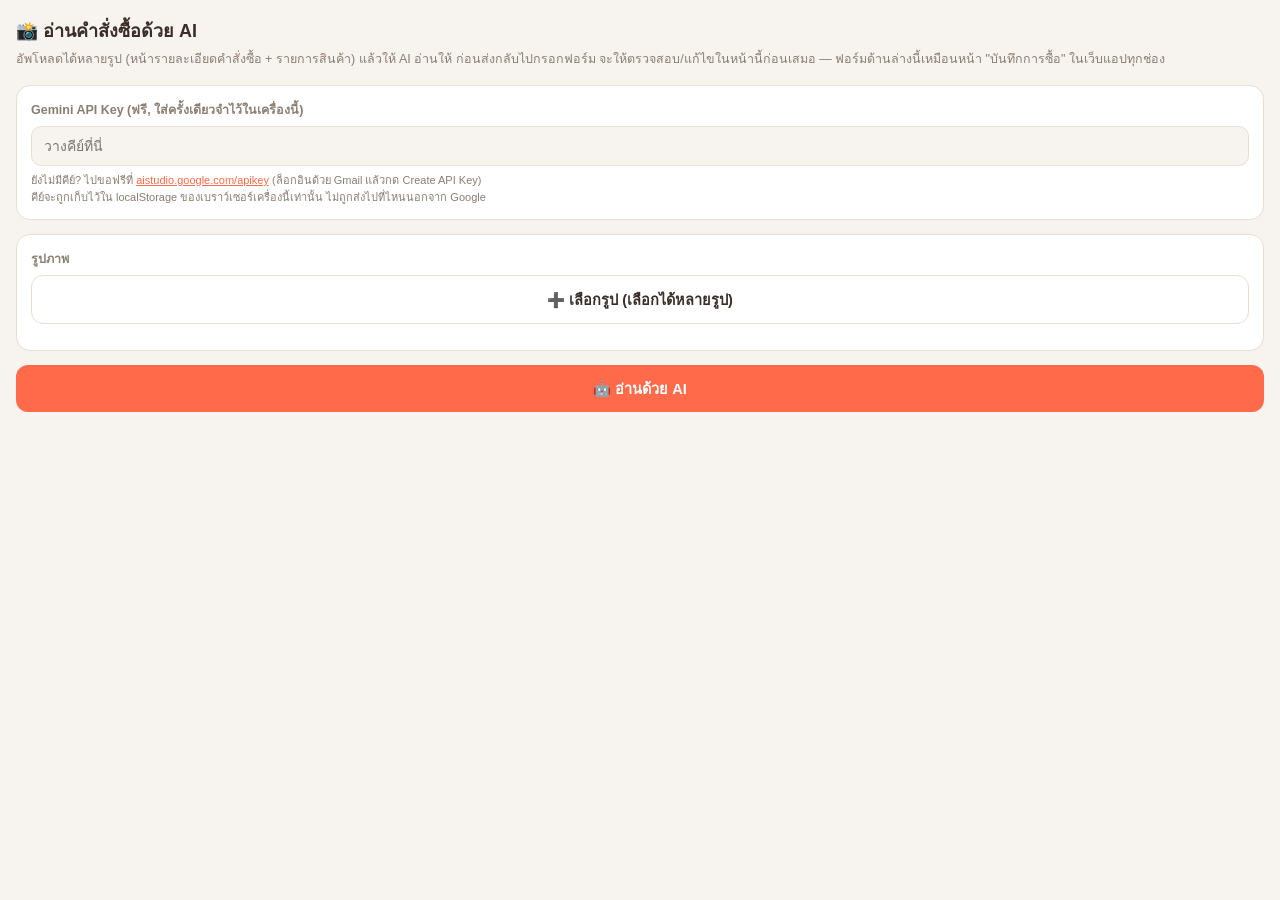
<file: ocr-reader.html>
<!DOCTYPE html>
<html lang="th">
<head>
<meta charset="UTF-8">
<meta name="viewport" content="width=device-width, initial-scale=1.0">
<title>อ่านรูปคำสั่งซื้อด้วย AI</title>
<style>
  :root{
    --bg:#F7F3EE; --card:#FFFFFF; --line:#E6DFD6; --ink:#3A2E28; --ink-soft:#8A7E73;
    --accent:#FF6B4A; --mint:#2FAE7A; --danger:#E5484D; --radius:14px;
  }
  *{box-sizing:border-box;}
  body{
    margin:0; font-family:-apple-system,BlinkMacSystemFont,"Segoe UI",Roboto,sans-serif;
    background:var(--bg); color:var(--ink); padding:16px; padding-bottom:80px;
  }
  h1{font-size:18px; margin:0 0 4px;}
  p.sub{font-size:12.5px; color:var(--ink-soft); margin:0 0 16px;}
  .card{background:var(--card); border:1.5px solid var(--line); border-radius:var(--radius); padding:14px; margin-bottom:14px;}
  label{display:block; font-size:12.5px; font-weight:700; color:var(--ink-soft); margin-bottom:6px; margin-top:10px;}
  label:first-child{margin-top:0;}
  input[type=password], input[type=text], input[type=number], input[type=url]{
    width:100%; padding:11px 12px; border:1.5px solid var(--line); border-radius:10px;
    font-size:14px; background:var(--bg); color:var(--ink);
  }
  .hint{font-size:11px; color:var(--ink-soft); margin-top:6px; line-height:1.5;}
  .hint a{color:var(--accent);}
  .btn{
    display:inline-flex; align-items:center; justify-content:center; gap:6px;
    padding:12px 16px; border-radius:12px; border:none; font-size:14.5px; font-weight:700;
    cursor:pointer; width:100%;
  }
  .btn-primary{background:var(--accent); color:#fff;}
  .btn-primary:disabled{opacity:.5; cursor:not-allowed;}
  .btn-ghost{background:var(--card); color:var(--ink); border:1.5px solid var(--line);}
  .btn-mint{background:var(--mint); color:#fff;}
  #fileInput{display:none;}
  .thumbs{display:flex; flex-wrap:wrap; gap:8px; margin-top:12px;}
  .thumb{position:relative; width:76px; height:76px; border-radius:10px; overflow:hidden; border:1.5px solid var(--line);}
  .thumb img{width:100%; height:100%; object-fit:cover; display:block;}
  .thumb .rm{
    position:absolute; top:2px; right:2px; background:rgba(0,0,0,.55); color:#fff; border:none;
    width:20px; height:20px; border-radius:50%; font-size:12px; cursor:pointer; line-height:1;
  }
  .spinner{
    width:22px; height:22px; border:3px solid rgba(0,0,0,.1); border-top-color:var(--accent);
    border-radius:50%; animation:spin .8s linear infinite; margin:0 auto;
  }
  @keyframes spin{to{transform:rotate(360deg);}}
  .status{font-size:12.5px; color:var(--ink-soft); text-align:center; margin-top:10px;}
  .section-title{font-size:13px; font-weight:700; margin:18px 0 8px;}
  .field-row{display:flex; gap:8px;}
  .field-row > div{flex:1;}
  .item-row{border:1.5px solid var(--line); border-radius:10px; padding:12px; margin-bottom:10px; background:var(--bg); position:relative;}
  .item-row input{font-size:13px; padding:9px 10px;}
  .item-row .item-title{font-size:12.5px; font-weight:700; color:var(--ink-soft);}
  .item-row .rm-item{position:absolute; top:10px; right:10px; background:none; border:none; color:var(--danger); font-size:13px; cursor:pointer;}
  .discount-row{display:flex; gap:6px; margin-top:8px; align-items:center;}
  .discount-row input{font-size:13px;}
  .discount-row .disc-name{flex:1.4;}
  .discount-row .disc-amount{flex:0.9;}
  .discount-row .disc-rm{flex-shrink:0; background:none; border:none; color:var(--danger); font-size:16px; cursor:pointer; padding:4px 6px;}
  .note{font-size:11px; color:var(--ink-soft); margin-top:2px;}
  .error-box{background:#FDEDED; border:1.5px solid var(--danger); color:var(--danger); border-radius:10px; padding:10px 12px; font-size:12.5px; margin-top:10px;}
  #reviewCard{display:none;}
</style>
</head>
<body>

<h1>📸 อ่านคำสั่งซื้อด้วย AI</h1>
<p class="sub">อัพโหลดได้หลายรูป (หน้ารายละเอียดคำสั่งซื้อ + รายการสินค้า) แล้วให้ AI อ่านให้ ก่อนส่งกลับไปกรอกฟอร์ม จะให้ตรวจสอบ/แก้ไขในหน้านี้ก่อนเสมอ — ฟอร์มด้านล่างนี้เหมือนหน้า "บันทึกการซื้อ" ในเว็บแอปทุกช่อง</p>

<div class="card" id="keyCard">
  <label for="apiKey">Gemini API Key (ฟรี, ใส่ครั้งเดียวจำไว้ในเครื่องนี้)</label>
  <input type="password" id="apiKey" placeholder="วางคีย์ที่นี่">
  <div class="hint">
    ยังไม่มีคีย์? ไปขอฟรีที่ <a href="https://aistudio.google.com/apikey" target="_blank" rel="noopener">aistudio.google.com/apikey</a> (ล็อกอินด้วย Gmail แล้วกด Create API Key)<br>
    คีย์จะถูกเก็บไว้ใน localStorage ของเบราว์เซอร์เครื่องนี้เท่านั้น ไม่ถูกส่งไปที่ไหนนอกจาก Google
  </div>
</div>

<div class="card">
  <label>รูปภาพ</label>
  <input type="file" id="fileInput" accept="image/*" multiple>
  <button class="btn btn-ghost" id="pickBtn">➕ เลือกรูป (เลือกได้หลายรูป)</button>
  <div class="thumbs" id="thumbs"></div>
</div>

<button class="btn btn-primary" id="readBtn">🤖 อ่านด้วย AI</button>
<div id="statusArea"></div>

<div class="card" id="reviewCard">
  <div class="section-title">✅ ตรวจสอบผลลัพธ์ก่อนส่งไปกรอกฟอร์ม</div>

  <label>ร้านค้า</label>
  <input type="text" id="rStore" placeholder="เช่น Makro (ถ้าภาพไม่มีชื่อร้าน กรอกเองตรงนี้ได้เลย)">

  <div class="field-row" style="margin-top:10px;">
    <div><label>วันที่ซื้อ</label><input type="text" id="rDate" placeholder="YYYY-MM-DD"></div>
    <div><label>เลขที่คำสั่งซื้อ</label><input type="text" id="rOrderNo"></div>
  </div>

  <div class="section-title">🛒 สินค้าในออเดอร์นี้</div>
  <div id="itemsWrap"></div>
  <button class="btn btn-ghost" id="addItemBtn" style="margin-top:2px;">+ เพิ่มสินค้าอีกรายการ</button>

  <div class="section-title">💰 ค่าใช้จ่ายรวมทั้งออเดอร์ (หารตามสัดส่วนราคาสินค้าให้อัตโนมัติ)</div>
  <div class="field-row">
    <div><label>ค่าขนส่งรวม</label><input type="number" id="rShipping" value="0"></div>
    <div><label>ค่าใช้จ่ายอื่นๆ รวม</label><input type="number" id="rOther" value="0"></div>
  </div>

  <label style="margin-top:14px;">ส่วนลดรวมทั้งออเดอร์ (ถ้ามี — เพิ่มได้หลายรายการ)</label>
  <div id="discountList"></div>
  <button class="btn btn-ghost" id="addDiscountBtn" style="margin-top:4px;">+ เพิ่มรายการส่วนลด</button>

  <button class="btn btn-mint" id="confirmBtn" style="margin-top:18px;">✔ ยืนยัน ส่งกลับไปกรอกฟอร์ม</button>
</div>

<datalist id="categoryOptions"></datalist>
<datalist id="groupOptions"></datalist>

<script>
const params = new URLSearchParams(location.search);
const SESSION = params.get('session');
let masterData = { categories: [], productGroups: [] };

if (window.opener){
  window.opener.postMessage({ type: 'OCR_READY', session: SESSION }, '*');
}
window.addEventListener('message', (event) => {
  const data = event.data;
  if (!data || data.type !== 'INIT_DATA') return;
  if (data.session !== SESSION) return;
  masterData = data.payload || { categories: [], productGroups: [] };
  populateSharedDatalists();
  document.querySelectorAll('.item-row').forEach(row => checkGroupMatch(row.dataset.idx));
});

function normalizeName(s){ return (s || '').toString().trim().toLowerCase().replace(/\s+/g, ''); }

function populateSharedDatalists(){
  const catList = document.getElementById('categoryOptions');
  const groupList = document.getElementById('groupOptions');
  catList.innerHTML = '';
  masterData.categories.forEach(c => { const o = document.createElement('option'); o.value = c.name; catList.appendChild(o); });
  groupList.innerHTML = '';
  masterData.productGroups.forEach(p => { const o = document.createElement('option'); o.value = p.name; groupList.appendChild(o); });
}

function checkGroupMatch(idx){
  const groupInput = document.getElementById(`riGroup-${idx}`);
  const noteEl = document.getElementById(`riMatchNote-${idx}`);
  if (!groupInput || !noteEl) return;
  const typed = normalizeName(groupInput.value);
  if (!typed){ noteEl.textContent = ''; return; }

  const match = masterData.productGroups.find(p => normalizeName(p.name) === typed);
  if (!match){ noteEl.textContent = ''; return; }

  if (match.has_history){
    const ub = document.getElementById(`riUnitBuy-${idx}`);
    const us = document.getElementById(`riUnitSell-${idx}`);
    const r = document.getElementById(`riRatio-${idx}`);
    if (ub && !ub.value) ub.value = match.unit_buy || '';
    if (us && !us.value) us.value = match.unit_sell || '';
    if (r && (!r.value || r.value === '1')) r.value = match.ratio || 1;
    noteEl.textContent = '✓ พบสินค้านี้ในระบบแล้ว — เติมหน่วย/เรโชให้อัตโนมัติ';
    noteEl.style.color = 'var(--mint)';
  } else {
    noteEl.textContent = '✓ พบชื่อนี้ในระบบ (ยังไม่มีประวัติซื้อ)';
    noteEl.style.color = 'var(--ink-soft)';
  }

  const catInput = document.getElementById(`riCategory-${idx}`);
  if (catInput && !catInput.value.trim() && match.category_id){
    const cat = masterData.categories.find(c => c.id === match.category_id);
    if (cat) catInput.value = cat.name;
  }
}




  
const apiKeyInput = document.getElementById('apiKey');
apiKeyInput.value = localStorage.getItem('gemini_api_key') || '';
apiKeyInput.addEventListener('input', () => localStorage.setItem('gemini_api_key', apiKeyInput.value.trim()));

let files = [];

document.getElementById('pickBtn').onclick = () => document.getElementById('fileInput').click();
document.getElementById('fileInput').onchange = (e) => {
  files = files.concat(Array.from(e.target.files));
  renderThumbs();
  e.target.value = '';
};

function renderThumbs(){
  const wrap = document.getElementById('thumbs');
  wrap.innerHTML = '';
  files.forEach((f, i) => {
    const url = URL.createObjectURL(f);
    const div = document.createElement('div');
    div.className = 'thumb';
    div.innerHTML = `<img src="${url}"><button class="rm" data-i="${i}">✕</button>`;
    div.querySelector('.rm').onclick = () => { files.splice(i, 1); renderThumbs(); };
    wrap.appendChild(div);
  });
}

function fileToBase64(file){
  return new Promise((resolve, reject) => {
    const reader = new FileReader();
    reader.onload = () => resolve(reader.result.split(',')[1]);
    reader.onerror = reject;
    reader.readAsDataURL(file);
  });
}

function setStatus(html){
  document.getElementById('statusArea').innerHTML = html;
}

const RESPONSE_SCHEMA = {
  type: "OBJECT",
  properties: {
    store_name: { type: "STRING", description: "ชื่อร้านค้า/ผู้ขาย ถ้ามีแสดงในภาพ (เช่น ชื่อร้านบน Shopee/Lazada) ถ้าไม่เห็นให้เว้นว่าง" },
    order_no: { type: "STRING" },
    order_date: { type: "STRING", description: "รูปแบบ YYYY-MM-DD ถ้าอ่านไม่ได้ให้เว้นว่าง" },
    shipping: { type: "NUMBER", description: "ค่าจัดส่งรวมทั้งออเดอร์ (บาท) ถ้ามีบรรทัดแยกแสดงในสรุปคำสั่งซื้อ ถ้าไม่เห็นให้ใส่ 0" },
    other_cost: { type: "NUMBER", description: "ค่าธรรมเนียม/ค่าใช้จ่ายอื่นๆ รวม (บาท) ถ้าไม่เห็นให้ใส่ 0" },
    discounts: {
      type: "ARRAY",
      description: "ส่วนลดรวมทั้งออเดอร์ (ถ้ามีบรรทัดแยก เช่น ส่วนลดโค้ด, ส่วนลดร้านค้า) ถ้าไม่เห็นให้เว้นว่างเป็น array ว่าง",
      items: {
        type: "OBJECT",
        properties: {
          name: { type: "STRING" },
          amount: { type: "NUMBER" }
        }
      }
    },
    items: {
      type: "ARRAY",
      items: {
        type: "OBJECT",
        properties: {
          product_name: { type: "STRING" },
          product_url: { type: "STRING", description: "ลิงก์สินค้า ถ้ามีแสดงในภาพ ปกติจะไม่มี เว้นว่างได้" },
          qty: { type: "NUMBER" },
          unit_price: { type: "NUMBER", description: "ราคาต่อชิ้นของสินค้ารายการนี้ (บาท) — ในสกรีนช็อต Shopee/Lazada ตัวเลขราคาที่แสดงต่อท้ายแต่ละรายการสินค้า (เช่น ฿54) มักเป็นราคาต่อชิ้นเสมอ ไม่ใช่ราคารวมของบรรทัด ให้ใส่ตัวเลขนั้นตรงนี้" },
          total_price: { type: "NUMBER", description: "ราคารวมของรายการนี้ = unit_price คูณ qty ให้คำนวณเอง (เว้นแต่ภาพนั้นแสดงราคารวมแยกไว้ชัดเจนต่างหากจากราคาต่อชิ้น ก็ให้อ่านตามที่เห็นแทน)" }
        },
        required: ["product_name", "qty", "unit_price", "total_price"]
      }
    }
  },
  required: ["items"]
};

const PROMPT = `คุณกำลังดูภาพหน้าจอ "รายละเอียดคำสั่งซื้อ" จากแอปช้อปปิ้งออนไลน์ (เช่น Shopee, Lazada) อาจมีหลายภาพ
- ภาพหนึ่งอาจเป็นรายการสินค้าที่ซื้อ (ชื่อสินค้า/ตัวเลือกสินค้า, จำนวน xN, ราคา)
- อีกภาพอาจเป็นข้อมูลคำสั่งซื้อ (หมายเลขคำสั่งซื้อ, วันเวลาที่สั่งซื้อ, ชื่อร้านค้า)
- อีกภาพอาจเป็นสรุปยอดชำระ (ราคาสินค้ารวม, ค่าจัดส่ง, ส่วนลด, ยอดรวมสุทธิ)
ให้รวมข้อมูลจากทุกภาพเป็นคำสั่งซื้อเดียวกัน แล้วดึงข้อมูลออกมาเป็น JSON ตาม schema ที่กำหนด
- product_name: ใช้ชื่อสินค้าที่เจาะจงที่สุดที่เห็น (รวมสี/รุ่น/ตัวเลือกถ้ามี) ไม่ใช่ชื่อหมวดกว้างๆ
- qty: จำนวนที่ซื้อของรายการนั้น (ตัวเลขหลัง x)
- unit_price / total_price: สังเกตว่าในรายการสินค้าแบบ Shopee/Lazada ตัวเลขราคาที่แสดงต่อท้ายแต่ละบรรทัด (เช่น "฿54") คือ "ราคาต่อชิ้น" ไม่ใช่ราคารวมของบรรทัด แม้จำนวนจะเป็น x2, x3 ก็ตาม ให้ใส่ตัวเลขนั้นเป็น unit_price แล้วคำนวณ total_price = unit_price × qty เอง (ห้ามเอาราคาต่อชิ้นไปใส่ใน total_price เฉยๆ โดยไม่คูณจำนวน) — มีเพียงบางกรณีเท่านั้นที่ภาพแสดงราคารวมของบรรทัดแยกไว้ต่างหากชัดเจน (มีทั้งราคาต่อชิ้นและราคารวมคนละตัวเลข) ให้อ่าน total_price ตามที่เห็นแทนการคำนวณ
- shipping / other_cost / discounts: อยู่ในส่วน "สรุปคำสั่งซื้อ" ท้ายๆ ภาพ (ถ้ามี) ให้แยกแยะด้วยเครื่องหมายหน้าตัวเลข:
  - บรรทัดที่ตัวเลข "ไม่มีเครื่องหมายลบ" นำหน้า เช่น "ค่าจัดส่ง ฿100" → ใส่ใน shipping (ถ้ามีค่าธรรมเนียมอื่นที่ไม่ใช่ค่าจัดส่งและไม่ใช่ส่วนลด ใส่ใน other_cost)
  - บรรทัดที่ตัวเลข "มีเครื่องหมายลบ (-)" นำหน้า เช่น "ส่วนลดค่าจัดส่ง -฿100", "ใช้โค้ด Shopee แล้ว -฿341" → ถือเป็นส่วนลดทั้งหมด ใส่เป็นรายการใน discounts (name = ข้อความบรรทัดนั้น, amount = ตัวเลขแบบเป็นค่าบวก เช่น 100, 341)
  - ถ้าภาพที่ให้มาไม่มีส่วนสรุปยอดแบบนี้เลย ห้ามเดา ให้ shipping/other_cost เป็น 0 และ discounts เป็น array ว่าง
- store_name: มักอยู่ "บนสุด" ของหน้ารายละเอียดคำสั่งซื้อ เสมอให้ตรวจดูส่วนบนสุดของทุกภาพก่อนก่อนสรุปว่าไม่มี
  - บางร้านมีป้าย/แบดจ์นำหน้าชื่อร้าน เช่น "ร้านแนะนำดีเยี่ยม", "Preferred", "Mall" — ถ้าเจอแบบนี้ ให้เอาเฉพาะชื่อร้านที่ตามหลังป้าย ไม่เอาข้อความป้ายมาเป็นชื่อร้าน (เช่น "ร้านแนะนำดีเยี่ยม RealWoodPC" → ชื่อร้านคือ "RealWoodPC")
  - บางร้านไม่มีป้ายใดๆ เลย โชว์ชื่อร้านตรงๆ อยู่แถวบนสุด (อาจมีไอคอนร้าน/โลโก้อยู่ข้างๆ หรือมีปุ่ม "เข้าดูร้านค้า"/"ดูร้าน" อยู่ใกล้ๆ) ให้ใช้ชื่อนั้นเป็น store_name ได้เลย
  - ถ้าหาไม่เจอจริงๆ ทั้งสองแบบ (มีแต่รายการสินค้ากับเลขคำสั่งซื้อ ไม่มีส่วนหัวร้านค้าเลยในทุกภาพที่ให้มา) ให้เว้นว่างไว้ ห้ามเดาจากชื่อสินค้าหรือแบรนด์สินค้า
- ถ้ารายการสินค้าไหนมีข้อความกำกับว่า "คืนเงินแล้ว" หรือถูกยกเลิก ให้ตัดรายการนั้นออกทั้งหมด ห้ามใส่ในผลลัพธ์ items เด็ดขาด (ไม่ต้องนำราคาหรือจำนวนของรายการนั้นมารวมในการคำนวณอะไรทั้งสิ้น)
- ห้ามเดาข้อมูลที่ไม่ปรากฏในภาพเด็ดขาด เว้นว่างไว้ดีกว่าเดา
ตอบกลับเป็น JSON เท่านั้น`;

document.getElementById('readBtn').onclick = async () => {
  const apiKey = apiKeyInput.value.trim();
  if (!apiKey){ setStatus('<div class="error-box">กรุณาใส่ Gemini API Key ก่อน</div>'); return; }
  if (files.length === 0){ setStatus('<div class="error-box">กรุณาเลือกรูปอย่างน้อย 1 รูป</div>'); return; }

  const btn = document.getElementById('readBtn');
  btn.disabled = true;
  setStatus('<div class="spinner"></div><div class="status">กำลังแปลงรูปและอ่านด้วย AI...</div>');

  try{
    const parts = [{ text: PROMPT }];
    for (const f of files){
      const b64 = await fileToBase64(f);
      parts.push({ inline_data: { mime_type: f.type || 'image/jpeg', data: b64 } });
    }

    // ลองไล่ทีละโมเดล เผื่อบางโมเดลถูกปลดระวาง/ไม่เปิดให้คีย์นี้ใช้
    // (ถ้า Google ออกรุ่นใหม่กว่านี้ในอนาคต แก้/เพิ่มชื่อโมเดลในลิสต์นี้ได้เลย)
    const MODEL_CANDIDATES = ['gemini-flash-latest', 'gemini-3.6-flash', 'gemini-3.5-flash-lite', 'gemini-2.5-flash-lite'];

    let data = null;
    let lastErr = null;
    for (const model of MODEL_CANDIDATES){
      const url = `https://generativelanguage.googleapis.com/v1beta/models/${model}:generateContent`;
      try{
        const res = await fetch(url, {
          method: 'POST',
          headers: { 'Content-Type': 'application/json', 'x-goog-api-key': apiKey },
          body: JSON.stringify({
            contents: [{ role: 'user', parts }],
            generationConfig: {
              responseMimeType: 'application/json',
              responseSchema: RESPONSE_SCHEMA
            }
          })
        });
        if (!res.ok){
          const errText = await res.text();
          lastErr = new Error(`[${model}] API error ${res.status}: ${errText.slice(0,200)}`);
          continue; // ลองโมเดลถัดไป
        }
        data = await res.json();
        break;
      } catch(e){
        lastErr = e;
      }
    }
    if (!data) throw lastErr || new Error('ไม่สามารถเรียกโมเดลใดได้เลย');
    const rawText = data.candidates?.[0]?.content?.parts?.[0]?.text;
    if (!rawText) throw new Error('AI ไม่ได้ส่งข้อมูลกลับมา ลองใหม่อีกครั้ง');

    const parsed = JSON.parse(rawText);
    showReview(parsed);
    setStatus('<div class="status">✅ อ่านเสร็จแล้ว ตรวจสอบด้านล่างก่อนส่งกลับ</div>');

  } catch(err){
    setStatus(`<div class="error-box">อ่านไม่สำเร็จ: ${err.message || err}<br>ลองตรวจสอบ API Key หรือรูปภาพ แล้วกด "อ่านด้วย AI" อีกครั้ง</div>`);
  } finally{
    btn.disabled = false;
  }
};

/* ============================================================
   รายการสินค้า — ฟิลด์เหมือนฟอร์ม "บันทึกการซื้อ" ในเว็บแอปทุกช่อง
   (หมวดสินค้าหลักเว้นว่างไว้เสมอ ให้ผู้ใช้เลือกเองตอนอยู่ในฟอร์มหลัก
   เพราะ AI เดาหมวดสินค้าผิดง่าย และอาจไปสร้างหมวดใหม่ซ้ำซ้อนในระบบ)
   ============================================================ */
let itemSeq = 0;
function itemRowHtml(idx, item){
  const esc = s => (s || '').toString().replace(/"/g, '&quot;');
  return `
    <div class="item-row" data-idx="${idx}">
      <button class="rm-item" data-idx="${idx}">✕ ลบ</button>
      <div class="item-title">สินค้าที่ ${idx + 1}</div>

    <label>หมวดสินค้าหลัก</label>
  <input type="text" id="riCategory-${idx}" list="categoryOptions" placeholder="เช่น ขนม (พิมพ์เพื่อดูตัวเลือก หรือพิมพ์ใหม่ได้เลย)">


<label>กลุ่มสินค้า</label>
<div style="display:flex; gap:6px;">
  <input type="text" id="riGroup-${idx}" list="groupOptions" value="${esc(item.product_name)}" style="flex:1;">
  <button type="button" class="copy-btn" data-target="riGroup-${idx}" ...>📋</button>
  <button type="button" class="clear-btn" data-target="riGroup-${idx}" ...>✕</button>
</div>
<div class="note" id="riMatchNote-${idx}"></div>


      <label>ลิงค์สินค้า (ไม่บังคับ)</label>
      <div style="display:flex; gap:6px;">
        <input type="url" id="riUrl-${idx}" value="${esc(item.product_url)}" placeholder="เช่น ลิงก์ Shopee, Lazada" style="flex:1;">
        <button type="button" class="copy-btn" data-target="riUrl-${idx}" style="flex-shrink:0; width:40px; border:1.5px solid var(--line); border-radius:10px; background:var(--card); cursor:pointer; font-size:14px;">📋</button>
      </div>

      <div class="field-row" style="margin-top:10px;">
        <div><label>จำนวนซื้อ</label><input type="number" id="riQty-${idx}" value="${item.qty ?? ''}"></div>
        <div><label>หน่วยซื้อ</label><input type="text" id="riUnitBuy-${idx}" value=""></div>
      </div>
      <div class="field-row">
        <div><label>เรโช (1 หน่วยซื้อ = กี่หน่วยขาย)</label><input type="number" id="riRatio-${idx}" value="1"></div>
        <div><label>หน่วยขาย</label><input type="text" id="riUnitSell-${idx}" value=""></div>
      </div>

      <label>ราคาต่อชิ้น (ไม่บังคับ — กรอกแล้วคำนวณราคารวมให้อัตโนมัติ)</label>
      <input type="number" id="riUnitPrice-${idx}" value="${item.unit_price ?? ''}">

      <label>ราคาสินค้ารายการนี้ (บาท รวมทั้งจำนวนที่ซื้อ)</label>
      <input type="number" id="riItemPrice-${idx}" value="${computeTotal(item)}">
    </div>`;
}

function computeTotal(item){
  const qty = Number(item.qty) || 0;
  const unit = Number(item.unit_price) || 0;
  if (unit > 0 && qty > 0) return unit * qty;
  return item.total_price ?? '';
}

function showReview(parsed){
  document.getElementById('rStore').value = parsed.store_name || '';
  document.getElementById('rDate').value = parsed.order_date || '';
  document.getElementById('rOrderNo').value = parsed.order_no || '';
  document.getElementById('rShipping').value = parsed.shipping || 0;
  document.getElementById('rOther').value = parsed.other_cost || 0;

  const discList = document.getElementById('discountList');
  discList.innerHTML = '';
  (parsed.discounts || []).forEach(d => { if (d && Number(d.amount) > 0) addDiscountRow(d.name, d.amount); });

  const wrap = document.getElementById('itemsWrap');
  wrap.innerHTML = '';
  itemSeq = 0;
  (parsed.items || []).forEach(it => addItemRow(it));
  if ((parsed.items || []).length === 0) addItemRow({});

  document.getElementById('reviewCard').style.display = 'block';
  document.getElementById('reviewCard').scrollIntoView({ behavior: 'smooth' });
}

function addItemRow(item){
  const idx = itemSeq++;
  const wrap = document.getElementById('itemsWrap');
  const div = document.createElement('div');
  div.innerHTML = itemRowHtml(idx, item || {});
  const row = div.firstElementChild;
  wrap.appendChild(row);
  row.querySelector('.rm-item').onclick = () => row.remove();
  document.getElementById(`riGroup-${idx}`).addEventListener('input', () => checkGroupMatch(idx));
  checkGroupMatch(idx); // เผื่อ masterData มาถึงก่อนแล้ว (เช่น AI อ่านช้ากว่าโหลดข้อมูล)


  // คำนวณ "ราคาสินค้ารายการนี้" อัตโนมัติ = ราคาต่อชิ้น × จำนวนซื้อ เวลาผู้ใช้แก้ไขช่องใดช่องหนึ่ง
  const qtyInput = document.getElementById(`riQty-${idx}`);
  const unitInput = document.getElementById(`riUnitPrice-${idx}`);
  const totalInput = document.getElementById(`riItemPrice-${idx}`);
  const recalc = () => {
    const q = parseFloat(qtyInput.value || '0');
    const u = parseFloat(unitInput.value || '0');
    if (u > 0 && q > 0) totalInput.value = (u * q).toFixed(2).replace(/\.00$/, '');
  };
  qtyInput.addEventListener('input', recalc);
  unitInput.addEventListener('input', recalc);

  row.querySelectorAll('.copy-btn').forEach(copyBtn => {
    copyBtn.onclick = async () => {
      const input = document.getElementById(copyBtn.dataset.target);
      try{
        await navigator.clipboard.writeText(input.value);
        const old = copyBtn.textContent;
        copyBtn.textContent = '✅';
        setTimeout(() => { copyBtn.textContent = old; }, 1000);
      } catch(e){
        input.select();
        document.execCommand('copy');
      }
    };
  });

  row.querySelectorAll('.clear-btn').forEach(clearBtn => {
    clearBtn.onclick = () => {
      const input = document.getElementById(clearBtn.dataset.target);
      input.value = '';
      input.focus();
    };
  });
}
document.getElementById('addItemBtn').onclick = () => addItemRow({});

function addDiscountRow(name, amount){
  const list = document.getElementById('discountList');
  const row = document.createElement('div');
  row.className = 'discount-row';
  row.innerHTML = `
    <input class="disc-name" type="text" placeholder="ชื่อส่วนลด เช่น โค้ดส่วนลด" value="${(name||'').replace(/"/g,'&quot;')}">
    <input class="disc-amount" type="number" placeholder="0" value="${amount ?? ''}">
    <button type="button" class="disc-rm">✕</button>`;
  row.querySelector('.disc-rm').onclick = () => row.remove();
  list.appendChild(row);
}
document.getElementById('addDiscountBtn').onclick = () => addDiscountRow('', '');

document.getElementById('confirmBtn').onclick = () => {
  const rows = Array.from(document.getElementById('itemsWrap').querySelectorAll('.item-row'));
  const items = rows.map(r => {
    const idx = r.dataset.idx;
    return {
      category_name: document.getElementById(`riCategory-${idx}`).value.trim(),
      product_name: document.getElementById(`riGroup-${idx}`).value.trim(),
      product_url: document.getElementById(`riUrl-${idx}`).value.trim(),
      qty: parseFloat(document.getElementById(`riQty-${idx}`).value || '0'),
      unit_buy: document.getElementById(`riUnitBuy-${idx}`).value.trim(),
      ratio: parseFloat(document.getElementById(`riRatio-${idx}`).value || '0'),
      unit_sell: document.getElementById(`riUnitSell-${idx}`).value.trim(),
      unit_price: parseFloat(document.getElementById(`riUnitPrice-${idx}`).value || '0'),
      total_price: parseFloat(document.getElementById(`riItemPrice-${idx}`).value || '0'),
    };
  }).filter(it => it.product_name);

  if (items.length === 0){
    setStatus('<div class="error-box">ต้องมีอย่างน้อย 1 รายการสินค้าที่มีชื่อ</div>');
    return;
  }

  const discounts = Array.from(document.querySelectorAll('#discountList .discount-row'))
    .map(row => ({
      name: row.querySelector('.disc-name').value.trim(),
      amount: parseFloat(row.querySelector('.disc-amount').value || '0')
    }))
    .filter(d => d.amount > 0);

  const payload = {
    type: 'OCR_RESULT',
    session: SESSION,
    data: {
      store_name: document.getElementById('rStore').value.trim(),
      order_date: document.getElementById('rDate').value.trim(),
      order_no: document.getElementById('rOrderNo').value.trim(),
      shipping: parseFloat(document.getElementById('rShipping').value || '0'),
      other_cost: parseFloat(document.getElementById('rOther').value || '0'),
      discounts,
      items
    }
  };

  if (window.opener){
    window.opener.postMessage(payload, '*');
    setStatus('<div class="status">✅ ส่งข้อมูลกลับไปที่ฟอร์มแล้ว กำลังปิดหน้านี้...</div>');
    setTimeout(() => window.close(), 700);
  } else {
    setStatus('<div class="error-box">ไม่พบหน้าต้นทาง (opener) กรุณาเปิดหน้านี้จากปุ่มในฟอร์มบันทึกซื้อเท่านั้น</div>');
  }
};
</script>
  
</body>
</html>
</file>
